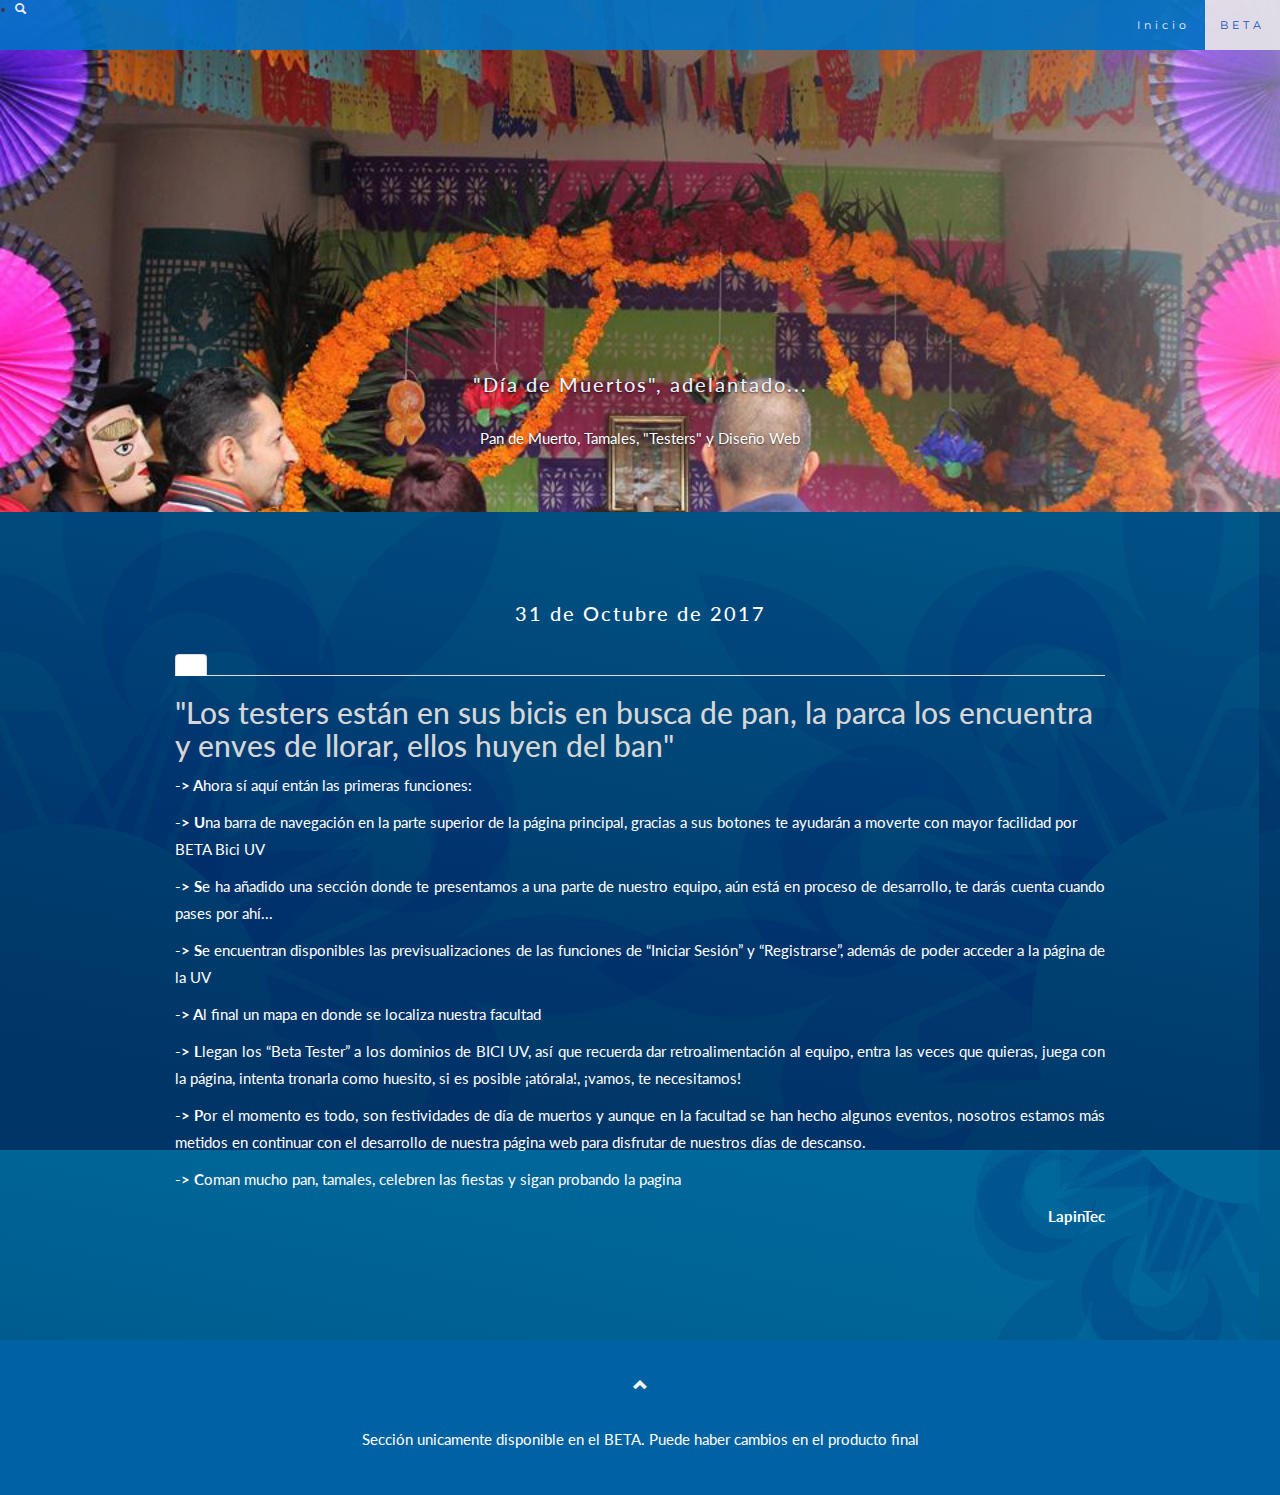
<file: update.html>
<!DOCTYPE html>
<html lang="en">
<head>
  <!-- Theme Made By www.w3schools.com - No Copyright -->
  <title>BICI UV</title>
  <meta charset="utf-8">
  <meta name="viewport" content="width=device-width, initial-scale=1">
  <link rel="stylesheet" href="https://maxcdn.bootstrapcdn.com/bootstrap/3.3.7/css/bootstrap.min.css">
  <link href="https://fonts.googleapis.com/css?family=Lato" rel="stylesheet" type="text/css">
  <link href="https://fonts.googleapis.com/css?family=Montserrat" rel="stylesheet" type="text/css">
  <script src="https://ajax.googleapis.com/ajax/libs/jquery/3.2.1/jquery.min.js"></script>
  <script src="https://maxcdn.bootstrapcdn.com/bootstrap/3.3.7/js/bootstrap.min.js"></script>
  <style>

body {
      font: 400 15px/1.8 Lato, sans-serif;
      background-image: url(fondo-azul.jpg)
  }
  h1 {
    margin: 10px 0 30px 0;
      letter-spacing: 2px;      
      font-size: 20px;
      color: #273746;
  }

  p {
    color:#fff;
  }
  
  h1{
      color: #E8F2FF;
  }

  h2 {
    color:#D6D6D6;
  }

  h3, h4 {
      margin: 10px 0 30px 0;
      letter-spacing: 2px;      
      font-size: 20px;
      color: #fff;
  }
  .container {
      padding: 80px 120px;
  }
  .person {
      border: 10px solid transparent;
      margin-bottom: 25px;
      width: 80%;
      height: 80%;
      opacity: 0.7;
  }
  .person:hover {
      border-color: #f1f1f1;
  }
  .carousel-inner img {
     /* -webkit-filter: grayscale(90%);
      filter: grayscale(90%); /* make all photos black and white */ 
      width: 100%; /* Set width to 100% */
      margin: auto;
  }
  .carousel-caption h3 {
      color: #fff !important;
  }
  @media (max-width: 600px) {
    .carousel-caption {
      display: none; /* Hide the carousel text when the screen is less than 600 pixels wide */
    }
  }
  /*Contenedor Medio bici UV */
  .bg-1 {
      background: #0072C5;
      color: #0072C5;
  }


  /*color de letra*/
  .bg-1 h3 {color: #fff;}
  .bg-1 p {font-style: italic;}
  .list-group-item:first-child {
      border-top-right-radius: 0;
      border-top-left-radius: 0;
  }
  .list-group-item:last-child {
      border-bottom-right-radius: 0;
      border-bottom-left-radius: 0;
  }
  .thumbnail {
      padding: 0 0 15px 0;
      border: none;
      border-radius: 0;
  }
  /*letras de contenedores del apartado de BICI UV*/
  .thumbnail p {
      margin-top: 15px;
      color: #555;
  }

  /*botones del apartado de BICI UV*/
  .btn {
      padding: 10px 20px;
      background-color: #0062A2;
      color: #f1f1f1;
      border-radius: 0;
      transition: .2s;
  }
  /*margenes*/
  .btn:hover, .btn:focus {
      border: 1px solid #333;
      background-color: #fff;
      color: #000;
  }
  /*Encabezados de ventana emergente, BICI UV*/
  .modal-header, h4, .close {
      background-color: #005DA1;
      color: #fff !important;
      text-align: center;
      font-size: 30px;
  }
/*Encabezados y cuerpo ventana emergente*/
  .modal-header, .modal-body {
      padding: 40px 50px;
      /*background-color: #333;
      color: #fff !important;*/
  }
  
  .nav-tabs li a {
      color: #C50000;
  }
  #googleMap {
      width: 100%;
      height: 400px;
      -webkit-filter: grayscale(100%);
      filter: grayscale(100%);
  }  

  /*colores barra de navegacion superior*/
  .navbar {
      font-family: Montserrat, sans-serif;
      margin-bottom: 0;
      background-color: #0072C5;
      border: 0;
      font-size: 11px !important;
      letter-spacing: 4px;
      opacity: 0.9;
  }

  /*color de la letra de botones en barra de navegacion sin seleccionado*/ 
  .navbar li a, .navbar .navbar-brand { 
      color: #fff !important;
  }

  /*color de letras en barra de navegacion*/
  .navbar-nav li a:hover {
      color: #3ADF00 !important;
  }

   /*cambia color de item seleccionado en el nav bar*/
  .navbar-nav li.active a {
      color: #064BBC !important;

      /*background-color: #064BBC !important; */
  }

  .navbar-default .navbar-toggle {
      border-color: transparent;
  }
  /*colores en los margenes*/
  .open .dropdown-toggle {
      color: #000000;
      background-color: #000000 !important;
  }
  .dropdown-menu li a {
      color: #B406BC   !important;
  }
  .dropdown-menu li a:hover {
      background-color: red !important;
  }
  footer {
      background-color: #0062A2;
      color: #f5f5f5;
      padding: 32px;
  }
  footer a {
      color: #f5f5f5;
  }
  footer a:hover {
      color: #777;
      text-decoration: none;
  }  
  .form-control {
      border-radius: 0;
  }
  textarea {
      resize: none;
  }
  </style>
</head>
<body id="beta" data-spy="scroll" data-target=".navbar" data-offset="50">

<nav class="navbar navbar-default navbar-fixed-top">
  <div class="container-fluid">
    <div class="navbar-header">
      <button type="button" class="navbar-toggle" data-toggle="collapse" data-target="#myNavbar">
        <span class="icon-bar"></span>
        <span class="icon-bar"></span>
        <span class="icon-bar"></span>                        
      </button>
      
    </div>
    <div class="collapse navbar-collapse" id="myNavbar">
      <ul class="nav navbar-nav navbar-right">
        <li><a href="index.php">Inicio</a></li>
        <li><a href="#beta">BETA</a></li>
          </ul>
        </li>
        
        <li><a href="#"><span class="glyphicon glyphicon-search"></span></a></li>
        
      </ul>
    </div>
  </div>
</nav>



    <!-- Wrapper for slides -->
    <div class="carousel-inner" role="listbox">
      <div class="item active">
        <img src="oct.jpg" alt="New York" width="800" height="300">
        <div class="carousel-caption">
          <h1> "Día de Muertos", adelantado... </h1>
          <p>Pan de Muerto, Tamales, "Testers" y Diseño Web</p>
        </div>      
      </div>


<div class="table-responsive">
<table class="table table-hover">
<div id="beta" class="container">
<div class="tab-content">
    <div id="home" class="tab-pane fade in active">
     <h3 class="text-center">31 de Octubre de 2017</h3>  
  <ul class="nav nav-tabs">
    <li class="active"><a data-toggle="tab" href="#home"></a></li>
  </ul>
  

      <h2>"Los testers  están en sus bicis en busca de pan, la parca los encuentra y enves de llorar, ellos huyen del ban" </h2>
      <p align="justify"><b> -> A</b>hora sí aquí entán las primeras funciones:</p> <p><b>-> U</b>na barra de navegación en la parte superior de la página principal, gracias a sus botones te ayudarán a moverte con mayor facilidad por BETA Bici UV</p>
      <p align="justify"><b> -> S</b>e ha añadido una sección donde te presentamos a una parte de nuestro equipo, aún está en proceso de desarrollo, te darás cuenta cuando pases por ahí...</p>
      <p align="justify"><b> -> S</b>e encuentran disponibles las previsualizaciones de las funciones de “Iniciar Sesión” y “Registrarse”, además de poder acceder a la página de la UV</p> 
      <p align="justify"><b> -> A</b>l final un mapa en donde se localiza nuestra facultad</p> 
      <p align="justify"><b> -> L</b>legan los “Beta Tester” a los dominios de BICI UV, así que recuerda dar retroalimentación al equipo, entra las veces que quieras, juega con la página, intenta tronarla como huesito, si es posible ¡atórala!, ¡vamos, te necesitamos!</p>
      <p align="justify"><b> -> P</b>or el momento es todo, son festividades de día de muertos y aunque en la facultad se han hecho algunos eventos, nosotros estamos más metidos en continuar con el desarrollo de nuestra página web para disfrutar de nuestros días de descanso.</p>
    
      <p align="justify"><b> -> C</b>oman mucho pan, tamales, celebren las fiestas y sigan probando la pagina </p>

      <p align="right"><b> LapinTec </b> </p>

    </div>
    
    </div>
    
  </div>
  </div>
</table>
</div>
</div>
</div>

<!-- Footer -->
<footer class="text-center">
  <a class="up-arrow" href="#beta" data-toggle="tooltip" title="Regresar">
    <span class="glyphicon glyphicon-chevron-up"></span>
  </a><br><br>
  <p>Sección unicamente disponible en el BETA. Puede haber cambios en el producto final</p> 
</footer>

</body>
</html>
</file>
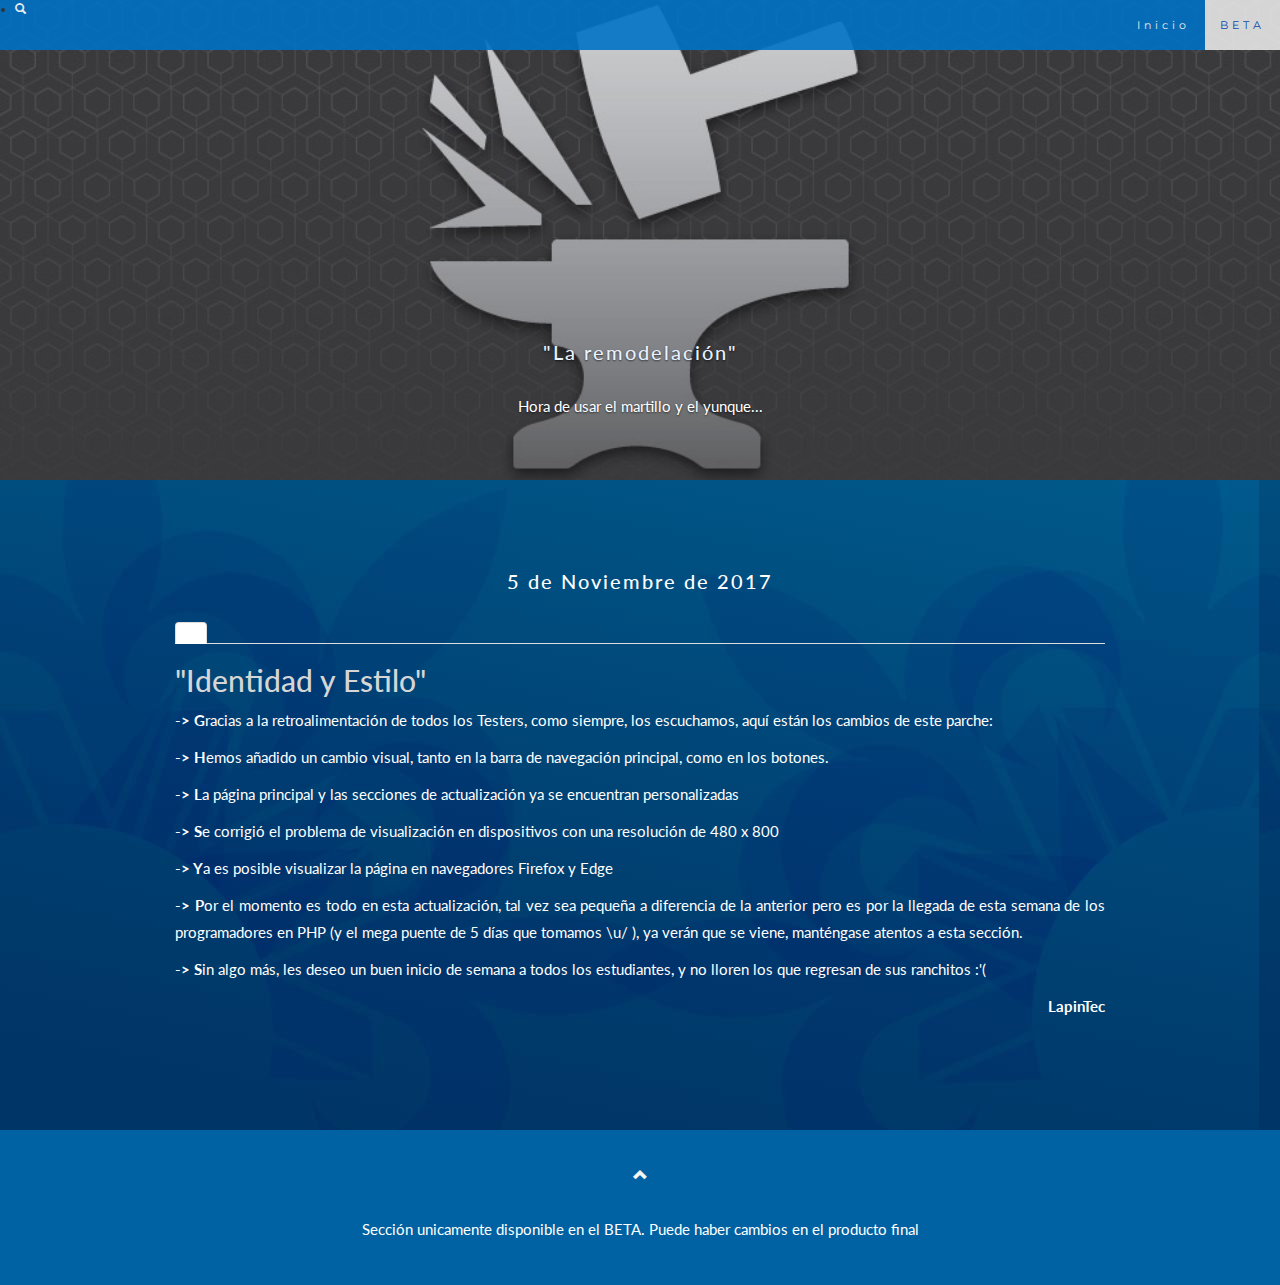
<file: update2.html>
<!DOCTYPE html>
<html lang="en">
<head>
  <!-- Theme Made By www.w3schools.com - No Copyright -->
  <title>BICI UV</title>
  <meta charset="utf-8">
  <meta name="viewport" content="width=device-width, initial-scale=1">
  <link rel="stylesheet" href="https://maxcdn.bootstrapcdn.com/bootstrap/3.3.7/css/bootstrap.min.css">
  <link href="https://fonts.googleapis.com/css?family=Lato" rel="stylesheet" type="text/css">
  <link href="https://fonts.googleapis.com/css?family=Montserrat" rel="stylesheet" type="text/css">
  <script src="https://ajax.googleapis.com/ajax/libs/jquery/3.2.1/jquery.min.js"></script>
  <script src="https://maxcdn.bootstrapcdn.com/bootstrap/3.3.7/js/bootstrap.min.js"></script>
  <style>

body {
      font: 400 15px/1.8 Lato, sans-serif;
      background-image: url(fondo-azul.jpg)
  }
  h1 {
    margin: 10px 0 30px 0;
      letter-spacing: 2px;      
      font-size: 20px;
      color: #273746;
  }

  p {
    color:#fff;
  }
  
  h1{
      color: #E8F2FF;
  }

  h2 {
    color:#D6D6D6;
  }

  h3, h4 {
      margin: 10px 0 30px 0;
      letter-spacing: 2px;      
      font-size: 20px;
      color: #fff;
  }
  .container {
      padding: 80px 120px;
  }
  .person {
      border: 10px solid transparent;
      margin-bottom: 25px;
      width: 80%;
      height: 80%;
      opacity: 0.7;
  }
  .person:hover {
      border-color: #f1f1f1;
  }
  .carousel-inner img {
     /* -webkit-filter: grayscale(90%);
      filter: grayscale(90%); /* make all photos black and white */ 
      width: 100%; /* Set width to 100% */
      margin: auto;
  }
  .carousel-caption h3 {
      color: #fff !important;
  }
  @media (max-width: 600px) {
    .carousel-caption {
      display: none; /* Hide the carousel text when the screen is less than 600 pixels wide */
    }
  }
  /*Contenedor Medio bici UV */
  .bg-1 {
      background: #0072C5;
      color: #0072C5;
  }


  /*color de letra*/
  .bg-1 h3 {color: #fff;}
  .bg-1 p {font-style: italic;}
  .list-group-item:first-child {
      border-top-right-radius: 0;
      border-top-left-radius: 0;
  }
  .list-group-item:last-child {
      border-bottom-right-radius: 0;
      border-bottom-left-radius: 0;
  }
  .thumbnail {
      padding: 0 0 15px 0;
      border: none;
      border-radius: 0;
  }
  /*letras de contenedores del apartado de BICI UV*/
  .thumbnail p {
      margin-top: 15px;
      color: #555;
  }

  /*botones del apartado de BICI UV*/
  .btn {
      padding: 10px 20px;
      background-color: #0062A2;
      color: #f1f1f1;
      border-radius: 0;
      transition: .2s;
  }
  /*margenes*/
  .btn:hover, .btn:focus {
      border: 1px solid #333;
      background-color: #fff;
      color: #000;
  }
  /*Encabezados de ventana emergente, BICI UV*/
  .modal-header, h4, .close {
      background-color: #005DA1;
      color: #fff !important;
      text-align: center;
      font-size: 30px;
  }
/*Encabezados y cuerpo ventana emergente*/
  .modal-header, .modal-body {
      padding: 40px 50px;
      /*background-color: #333;
      color: #fff !important;*/
  }
  
  .nav-tabs li a {
      color: #C50000;
  }
  #googleMap {
      width: 100%;
      height: 400px;
      -webkit-filter: grayscale(100%);
      filter: grayscale(100%);
  }  

  /*colores barra de navegacion superior*/
  .navbar {
      font-family: Montserrat, sans-serif;
      margin-bottom: 0;
      background-color: #0072C5;
      border: 0;
      font-size: 11px !important;
      letter-spacing: 4px;
      opacity: 0.9;
  }

  /*color de la letra de botones en barra de navegacion sin seleccionado*/ 
  .navbar li a, .navbar .navbar-brand { 
      color: #fff !important;
  }

  /*color de letras en barra de navegacion*/
  .navbar-nav li a:hover {
      color: #3ADF00 !important;
  }

   /*cambia color de item seleccionado en el nav bar*/
  .navbar-nav li.active a {
      color: #064BBC !important;

      /*background-color: #064BBC !important; */
  }

  .navbar-default .navbar-toggle {
      border-color: transparent;
  }
  /*colores en los margenes*/
  .open .dropdown-toggle {
      color: #000000;
      background-color: #000000 !important;
  }
  .dropdown-menu li a {
      color: #B406BC   !important;
  }
  .dropdown-menu li a:hover {
      background-color: red !important;
  }
  footer {
      background-color: #0062A2;
      color: #f5f5f5;
      padding: 32px;
  }
  footer a {
      color: #f5f5f5;
  }
  footer a:hover {
      color: #777;
      text-decoration: none;
  }  
  .form-control {
      border-radius: 0;
  }
  textarea {
      resize: none;
  }
  </style>
</head>
<body id="beta" data-spy="scroll" data-target=".navbar" data-offset="50">

<nav class="navbar navbar-default navbar-fixed-top">
  <div class="container-fluid">
    <div class="navbar-header">
      <button type="button" class="navbar-toggle" data-toggle="collapse" data-target="#myNavbar">
        <span class="icon-bar"></span>
        <span class="icon-bar"></span>
        <span class="icon-bar"></span>                        
      </button>
      
    </div>
    <div class="collapse navbar-collapse" id="myNavbar">
      <ul class="nav navbar-nav navbar-right">
        <li><a href="index.php">Inicio</a></li>
        <li><a href="#beta">BETA</a></li>
          </ul>
        </li>
        
        <li><a href="#"><span class="glyphicon glyphicon-search"></span></a></li>
        
      </ul>
    </div>
  </div>
</nav>



    <!-- Wrapper for slides -->
    <div class="carousel-inner" role="listbox">
      <div class="item active">
        <img src="forge.jpg" alt="New York" width="800" height="300">
        <div class="carousel-caption">
          <h1> "La remodelación" </h1>
          <p>Hora de usar el martillo y el yunque... </p>
        </div>      
      </div>


<div class="table-responsive">
<table class="table table-hover">
<div id="beta" class="container">
<div class="tab-content">
    <div id="home" class="tab-pane fade in active">
     <h3 class="text-center">5 de Noviembre de 2017</h3>  
  <ul class="nav nav-tabs">
    <li class="active"><a data-toggle="tab" href="#home"></a></li>
  </ul>
  

      <h2>"Identidad y Estilo" </h2>
      <p align="justify"><b> -> G</b>racias a la retroalimentación de todos los Testers, como siempre, los escuchamos, aquí están los cambios de este parche:</p>
      <p align="justify"><b> -> H</b>emos añadido un cambio visual, tanto en la barra de navegación principal, como en los botones.</p>
      <p align="justify"><b> -> L</b>a página principal y las secciones de actualización ya se encuentran personalizadas</p> 
      <p align="justify"><b> -> S</b>e corrigió el problema de visualización en dispositivos con una resolución de 480 x 800</p> 
      <p align="justify"><b> -> Y</b>a es posible visualizar la página en navegadores Firefox y Edge</p>
      <p align="justify"><b> -> P</b>or el momento es todo en esta actualización, tal vez sea pequeña a diferencia de la anterior pero es por la llegada de esta semana de los programadores en PHP (y el mega puente de 5 días que tomamos \u/ ), ya verán que se viene, manténgase atentos a esta sección.</p>
    
      <p align="justify"><b> -> S</b>in algo más, les deseo un buen inicio de semana a todos los estudiantes, y no lloren los que regresan de sus ranchitos :'( </p>

      <p align="right"><b> LapinTec </b> </p>

    </div>
    
    </div>
    
  </div>
  </div>
</table>
</div>
</div>
</div>

<!-- Footer -->
<footer class="text-center">
  <a class="up-arrow" href="#beta" data-toggle="tooltip" title="Regresar">
    <span class="glyphicon glyphicon-chevron-up"></span>
  </a><br><br>
  <p>Sección unicamente disponible en el BETA. Puede haber cambios en el producto final</p> 
</footer>

</body>
</html>
</file>
